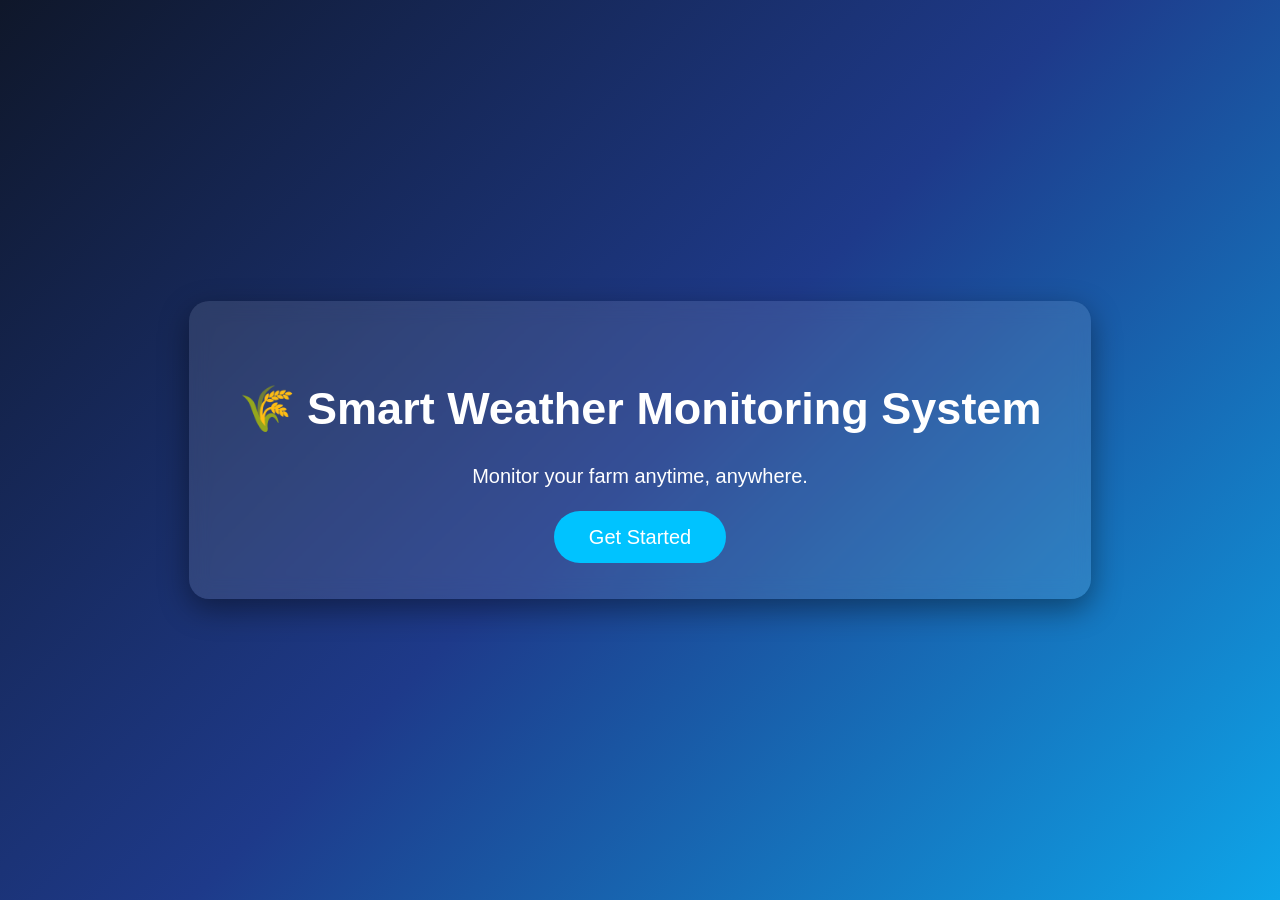
<file: templates/welcome.html>
<!DOCTYPE html>
<html>

<head>

    <title>Smart Weather Monitoring</title>

    <style>

        body{

            margin:0;

            padding:0;

            background:linear-gradient(
                135deg,
                #0f172a,
                #1e3a8a,
                #0ea5e9
            );

            height:100vh;

            display:flex;

            justify-content:center;

            align-items:center;

            font-family:Arial;
        }

        .box{

            text-align:center;

            color:white;

            background:rgba(255,255,255,0.1);

            padding:50px;

            border-radius:20px;

            backdrop-filter:blur(10px);

            box-shadow:0 10px 30px rgba(0,0,0,0.4);
        }

        h1{

            font-size:45px;
        }

        p{

            font-size:20px;
        }

        .btn{

            margin-top:30px;

            padding:15px 35px;

            font-size:20px;

            border:none;

            border-radius:30px;

            background:#00c3ff;

            color:white;

            cursor:pointer;

            text-decoration:none;
        }

        .btn:hover{

            background:#0099cc;
        }

    </style>

</head>

<body>

<div class="box">

<h1>
🌾 Smart Weather Monitoring System
</h1>

<p>

Monitor your farm anytime,
anywhere.

</p>

<br>

<a href="/register"
class="btn">

Get Started

</a>

</div>

</body>

</html>
</file>
